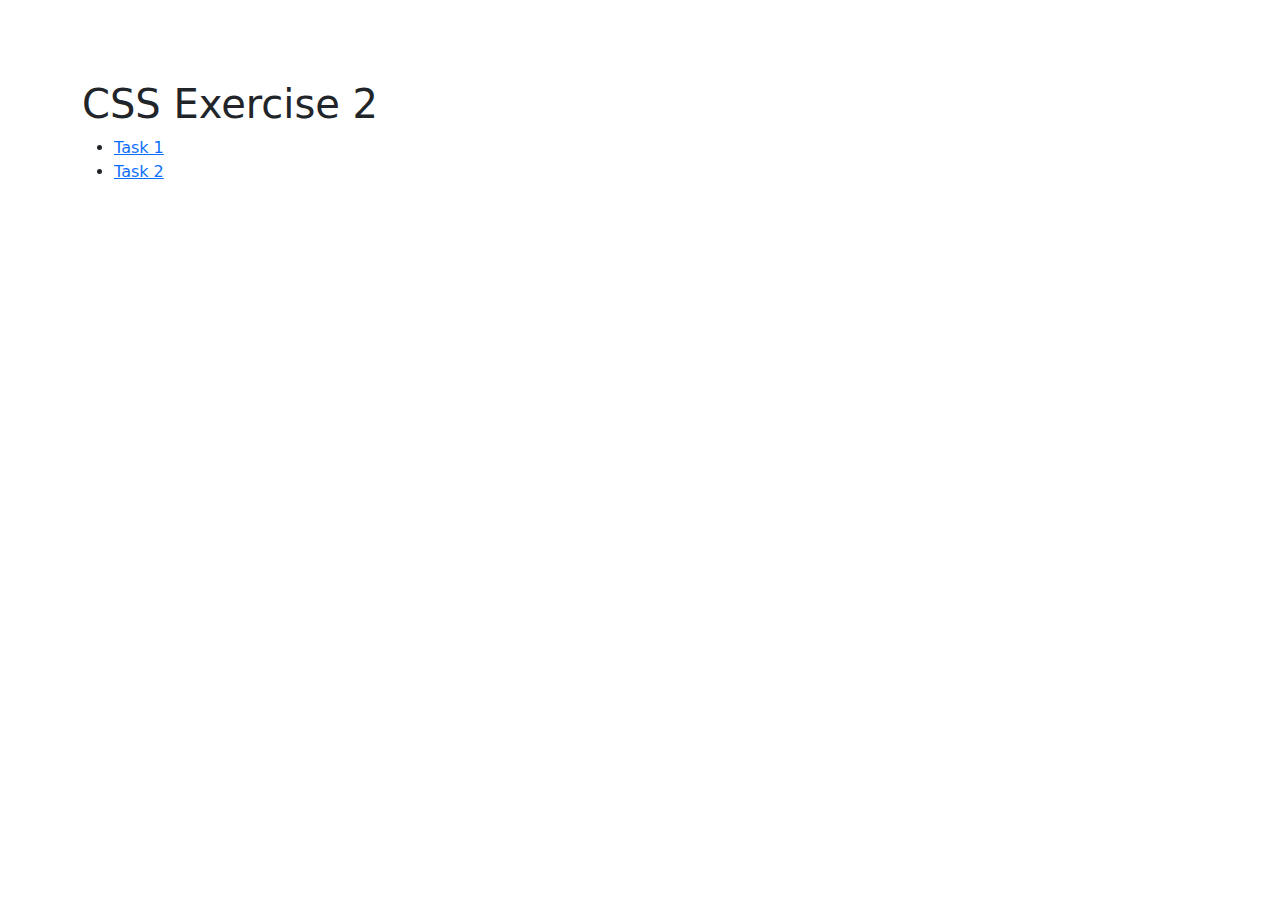
<file: index.html>
<!DOCTYPE html>
<html lang="en">
<head>
    <meta charset="UTF-8">
    <meta name="viewport" content="width=device-width, initial-scale=1.0">
    <link href="https://cdn.jsdelivr.net/npm/bootstrap@5.3.3/dist/css/bootstrap.min.css" rel="stylesheet" integrity="sha384-QWTKZyjpPEjISv5WaRU9OFeRpok6YctnYmDr5pNlyT2bRjXh0JMhjY6hW+ALEwIH" crossorigin="anonymous">
<style>
body {
        padding-top: 80px;
      }
</style>
    
    <title>CSS Activity 2</title>
</head>
<body>
    <div class="container">
    <h1>CSS Exercise 2</h1>
    <ul>
       <li><a href="inlinesCSS.html">Task 1</a></li>
       <li><a href="classes.html">Task 2</a></li>
    </ul>
</div>
</body>
</html>
</file>
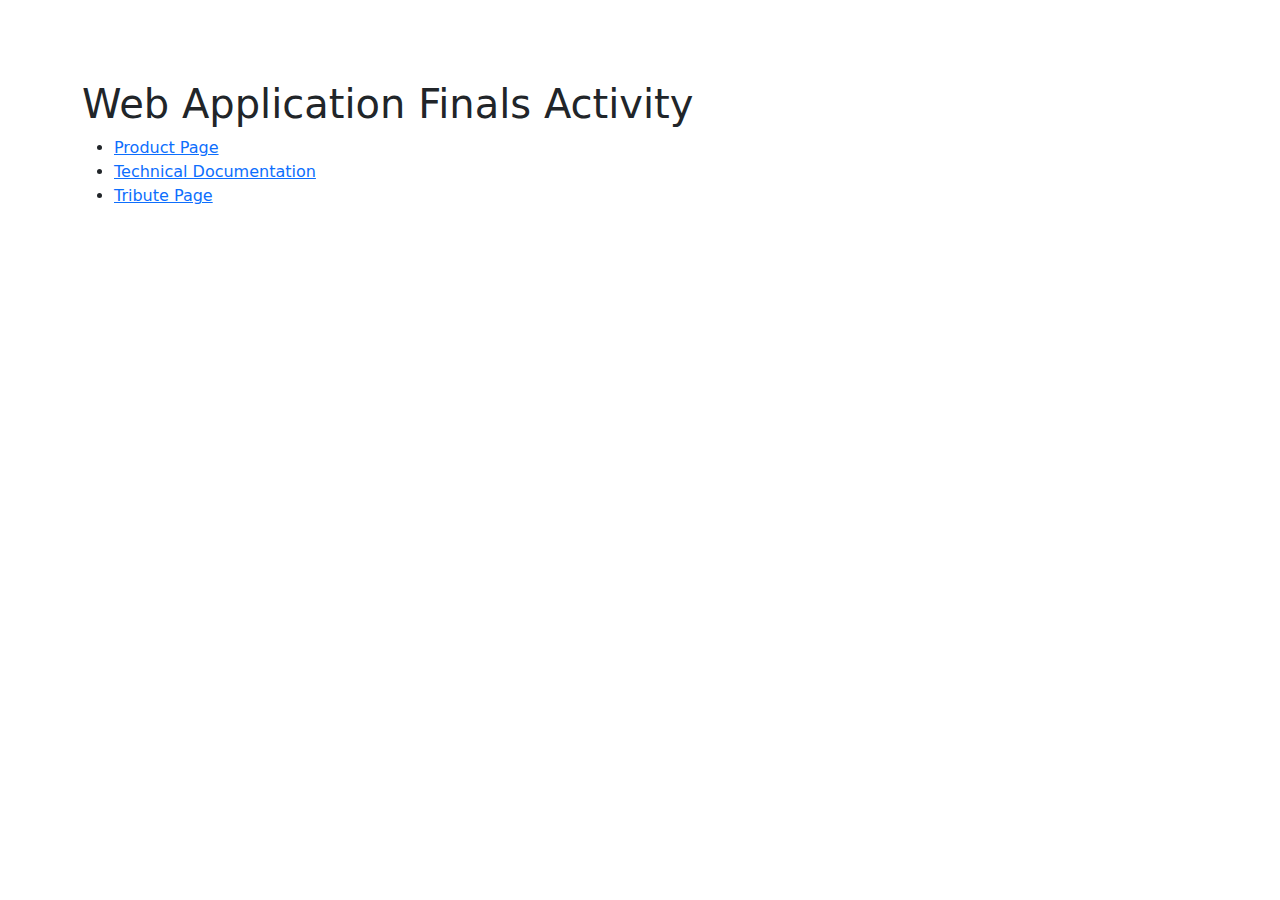
<file: portfoliotemplate/Web App FInals Activity/index.html>
<!DOCTYPE html>
<html lang="en">
<head>
    <meta charset="UTF-8">
    <meta name="viewport" content="width=device-width, initial-scale=1.0">
    <link href="https://cdn.jsdelivr.net/npm/bootstrap@5.3.3/dist/css/bootstrap.min.css" rel="stylesheet" integrity="sha384-QWTKZyjpPEjISv5WaRU9OFeRpok6YctnYmDr5pNlyT2bRjXh0JMhjY6hW+ALEwIH" crossorigin="anonymous">
<style>
body {
        padding-top: 80px;
      }
</style>
    
    <title>Web Application Finals Activity</title>
</head>
<body>
    <div class="container">
    <h1>Web Application Finals Activity</h1>
    <ul>
       <li><a href="product/index.html">Product Page</a></li>
       <li><a href="technical documentation/index.html">Technical Documentation</a></li>
       <li><a href="tribute/index.html">Tribute Page</a></li>
    </ul>
</div>
</body>
</html>
</file>
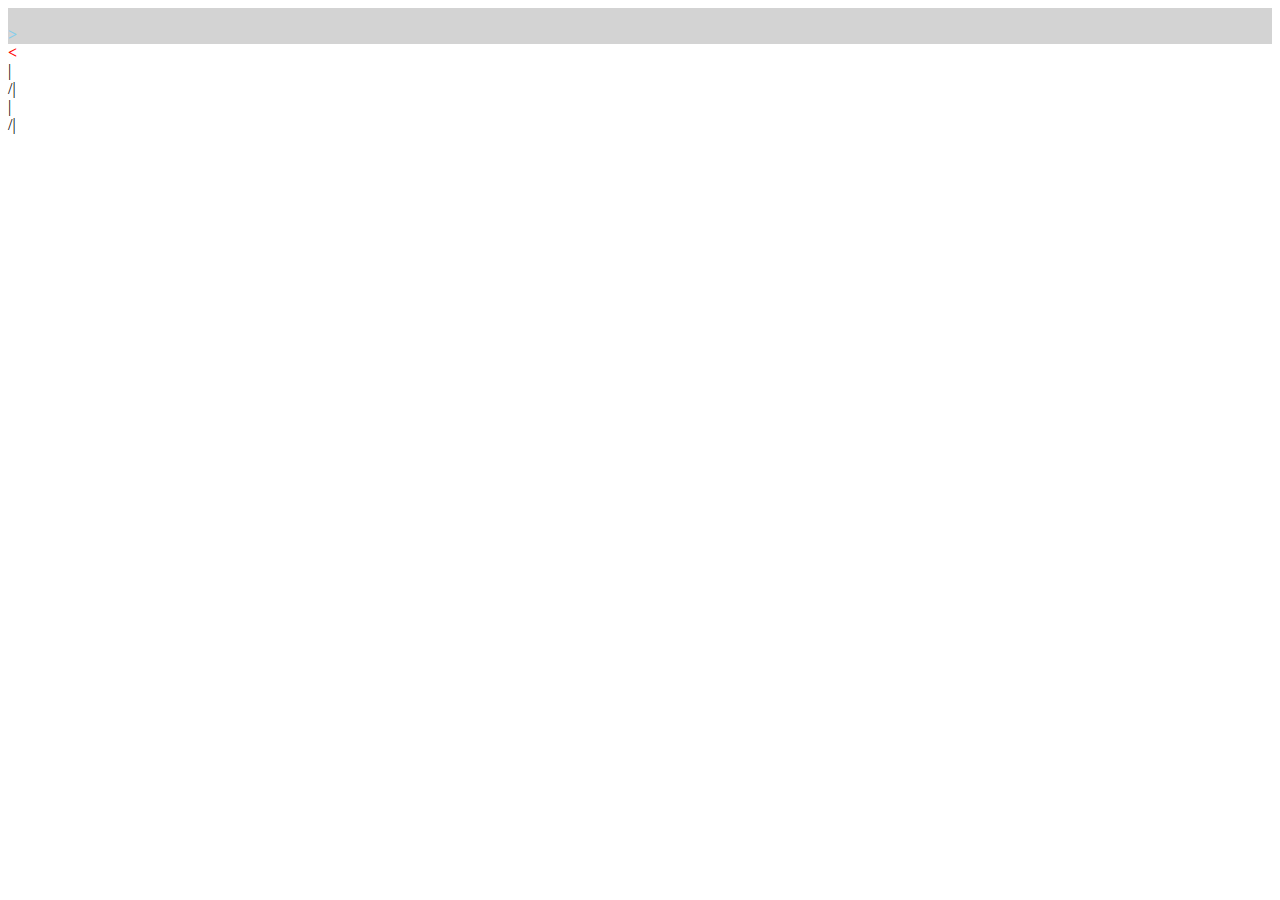
<file: classes.html>
<!DOCTYPE html>
<html lang="en">
<head>
    <meta charset="UTF-8">
    <meta name="viewport" content="width=device-width, initial-scale=1.0">
    <title>Classes</title>
</head>
<body>
    <style>
        .background {
            background : lightgrey;
        }
        .head {
            background: transparent;
        }
        .eyeball {
            background: transparent;
            border-color: transparent;
        }
        .pupil {
            color: transparent;
        }
        .beak {
            color: skyblue;
        }
        .body {
            color: yellow;
        }
        .wing {
            color: red;
        }
        .drumstick {
            color: black;
        }
        .drumstick-right {
            color: black;
        }
    </style>
    <div class="canvas background">
        <div class="air background"></div>
        <div class="head">
            <div class="eyeball">
                <span class="pupil">&middot;</span>
            </div>
        </div>
        <div class="beak">
            <strong>&gt;</strong>
        </div>
    </div>
    <div class="body">
        <div class="wing">
            <strong>&lt;
            </strong>
        </div>
    </div>
    <div class="drumsticks">
        <div class="drumstick">|
            <br>/|
        </div>
        <div class="drumstick drumstick-right">|
            <br> /|
        </div>
    </div>

    
</body>
</html>
</file>
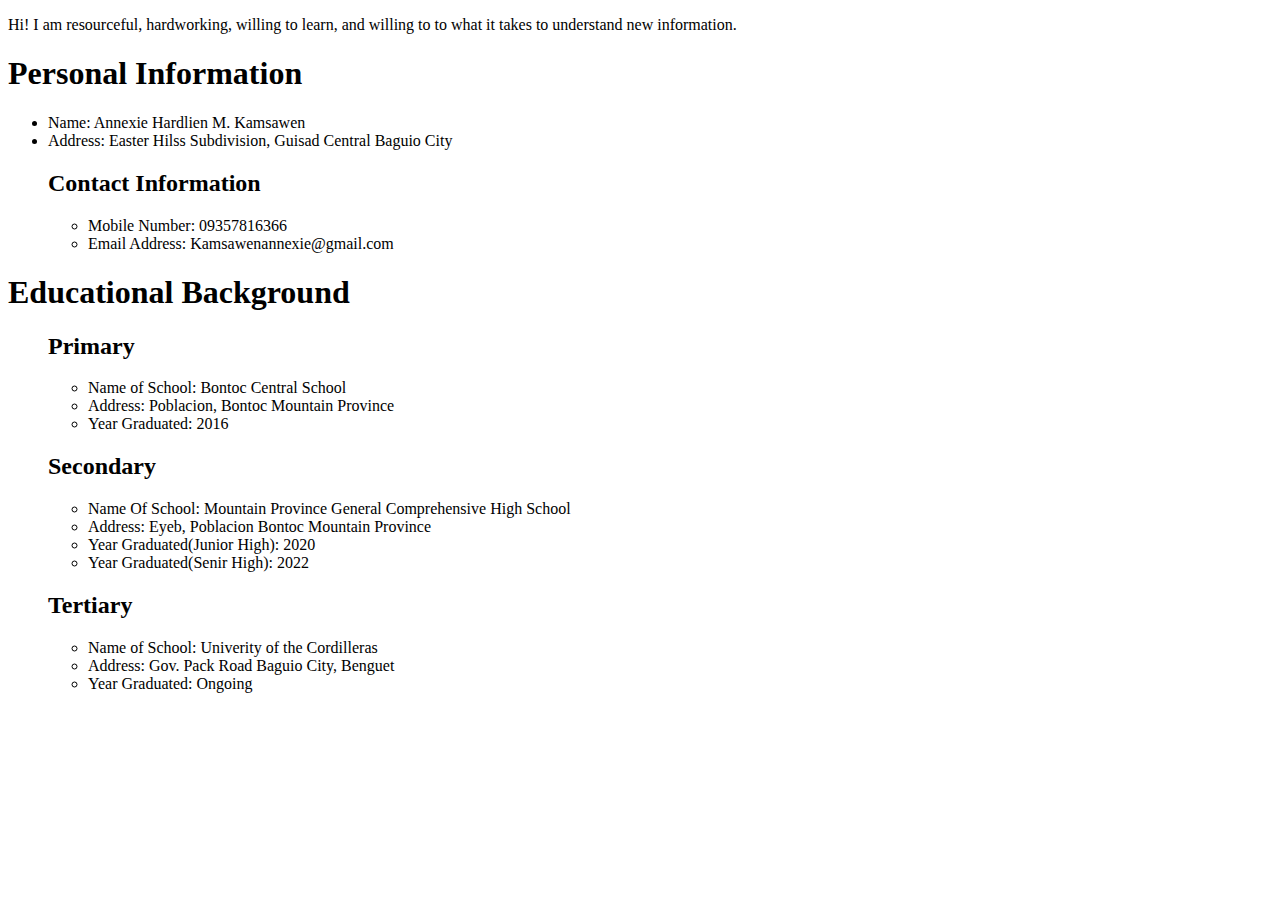
<file: Resume-1.html>
<!DOCTYPE html>
<html lang="en">
<head>
    <meta charset="UTF-8">
    <meta name="viewport" content="width=device-width, initial-scale=1.0">
    <title>My Resume Web Page</title>
</head>
<body>
    <p>Hi! I am  resourceful, hardworking, willing to learn, and willing to to what it takes to understand new information.</p>
    <h1>Personal Information</h1>
    <ul>
        <li>Name: Annexie Hardlien M. Kamsawen</li>
        <li>Address: Easter Hilss Subdivision, Guisad Central Baguio City</li>        
        <h2>Contact Information</h2>
            <ul>
            <li>Mobile Number: 09357816366</li>
            <li>Email Address: Kamsawenannexie@gmail.com</li>
            </ul>
    </ul>
    <h1>Educational Background</h1>
    <ul>
        <h2> Primary</h2>
        <ul>
            <li>Name of School: Bontoc Central School</li>
            <li>Address: Poblacion, Bontoc Mountain Province</li>
            <li>Year Graduated: 2016</li>
        </ul>
        <h2>Secondary</h2>
        <ul>
            <li>Name Of School: Mountain Province General Comprehensive High School</li>
            <li>Address: Eyeb, Poblacion Bontoc Mountain Province</li>
            <li>Year Graduated(Junior High): 2020</li>
            <li>Year Graduated(Senir High): 2022</li>
        </ul>
        <h2>Tertiary</h2>
        <ul>
            <li>Name of School: Univerity of the Cordilleras</li>
            <li>Address: Gov. Pack Road Baguio City, Benguet</li>
            <li>Year Graduated: Ongoing</li>
        </ul>
    </ul>
    
</body>
</html>
</file>
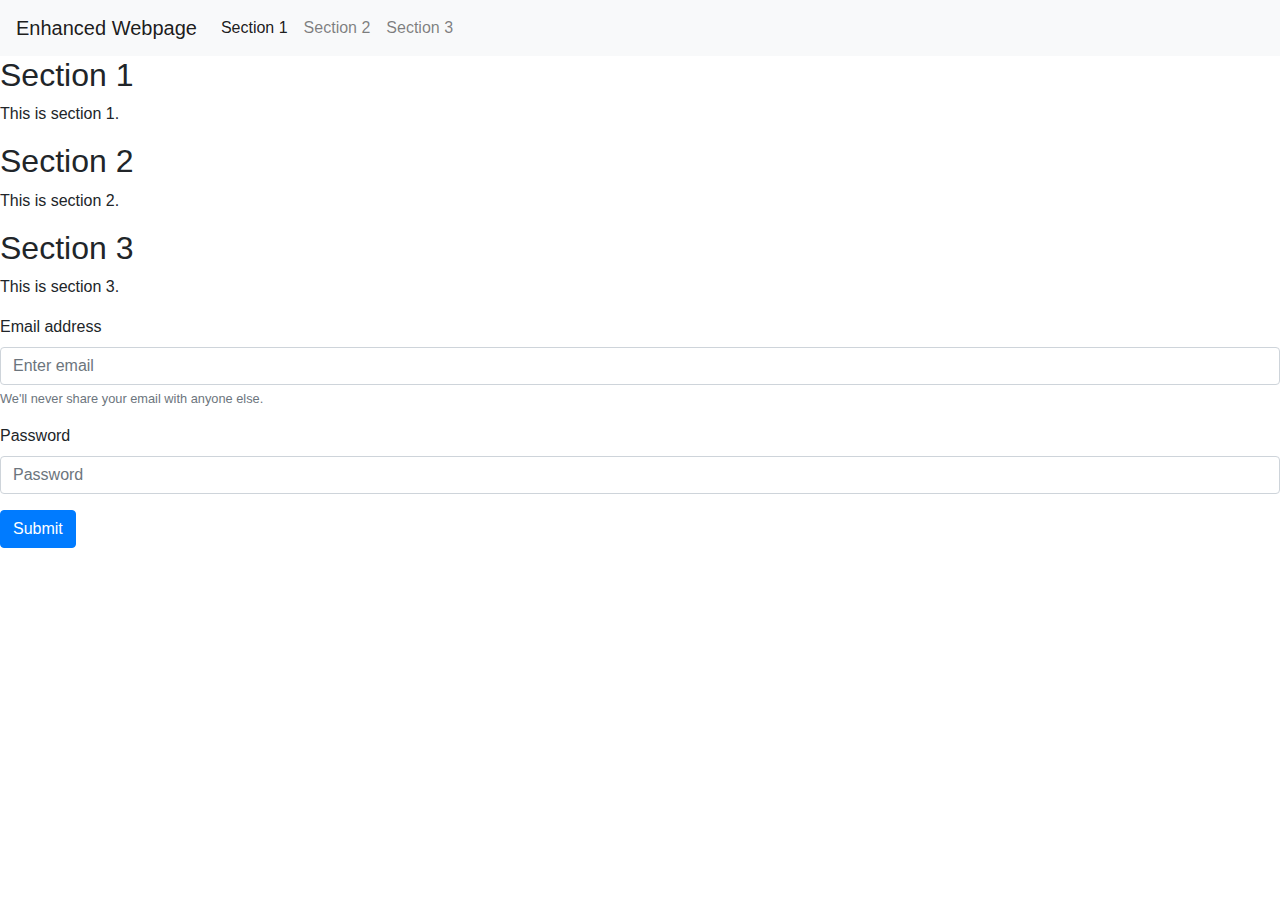
<file: sample.html>
<!DOCTYPE html>
<html lang="en">
<head>
    <meta charset="UTF-8">
    <meta name="viewport" content="width=device-width, initial-scale=1.0">
    <title>Enhanced Webpage</title>
    <!-- External Stylesheet -->
    <link rel="stylesheet" href="https://stackpath.bootstrapcdn.com/bootstrap/4.5.0/css/bootstrap.min.css">
    <!-- External JavaScript -->
    <script src="https://code.jquery.com/jquery-3.5.1.slim.min.js"></script>
    <script src="https://cdn.jsdelivr.net/npm/@popperjs/core@2.9.3/dist/umd/popper.min.js"></script>
    <script src="https://stackpath.bootstrapcdn.com/bootstrap/4.5.0/js/bootstrap.min.js"></script>
</head>
<body>
    <!-- Navigation Bar -->
    <nav class="navbar navbar-expand-lg navbar-light bg-light">
        <a class="navbar-brand" href="#">Enhanced Webpage</a>
        <button class="navbar-toggler" type="button" data-toggle="collapse" data-target="#navbarNav" aria-controls="navbarNav" aria-expanded="false" aria-label="Toggle navigation">
            <span class="navbar-toggler-icon"></span>
        </button>
        <div class="collapse navbar-collapse" id="navbarNav">
            <ul class="navbar-nav">
                <li class="nav-item active">
                    <a class="nav-link" href="#section1">Section 1</a>
                </li>
                <li class="nav-item">
                    <a class="nav-link" href="#section2">Section 2</a>
                </li>
                <li class="nav-item">
                    <a class="nav-link" href="#section3">Section 3</a>
                </li>
            </ul>
        </div>
    </nav>
    <!-- Sections -->
    <section id="section1">
        <h2>Section 1</h2>
        <p>This is section 1.</p>
    </section>
    <section id="section2">
        <h2>Section 2</h2>
        <p>This is section 2.</p>
    </section>
    <section id="section3">
        <h2>Section 3</h2>
        <p>This is section 3.</p>
    </section>
    <!-- Form Validation -->
    <form>
        <div class="form-group">
            <label for="email">Email address</label>
            <input type="email" class="form-control" id="email" aria-describedby="emailHelp" placeholder="Enter email" required>
            <small id="emailHelp" class="form-text text-muted">We'll never share your email with anyone else.</small>
        </div>
        <div class="form-group">
            <label for="password">Password</label>
            <input type="password" class="form-control" id="password" placeholder="Password" required>
        </div>
        <button type="submit" class="btn btn-primary">Submit</button>
    </form>
    <!-- Embedded Content -->
    <iframe src="https://www.google.com/maps/embed?pb=!1m18!1m12!1m3!1d3151.83543450935!2d144.9537353154541!3d-37.81362797976441!2m3!1f0!2f0!3f0!3m2!1i1024!2i768!4f13.1!3m3!1m2!1s0x6ad642af0f1fd31%3A0x504567521
</file>
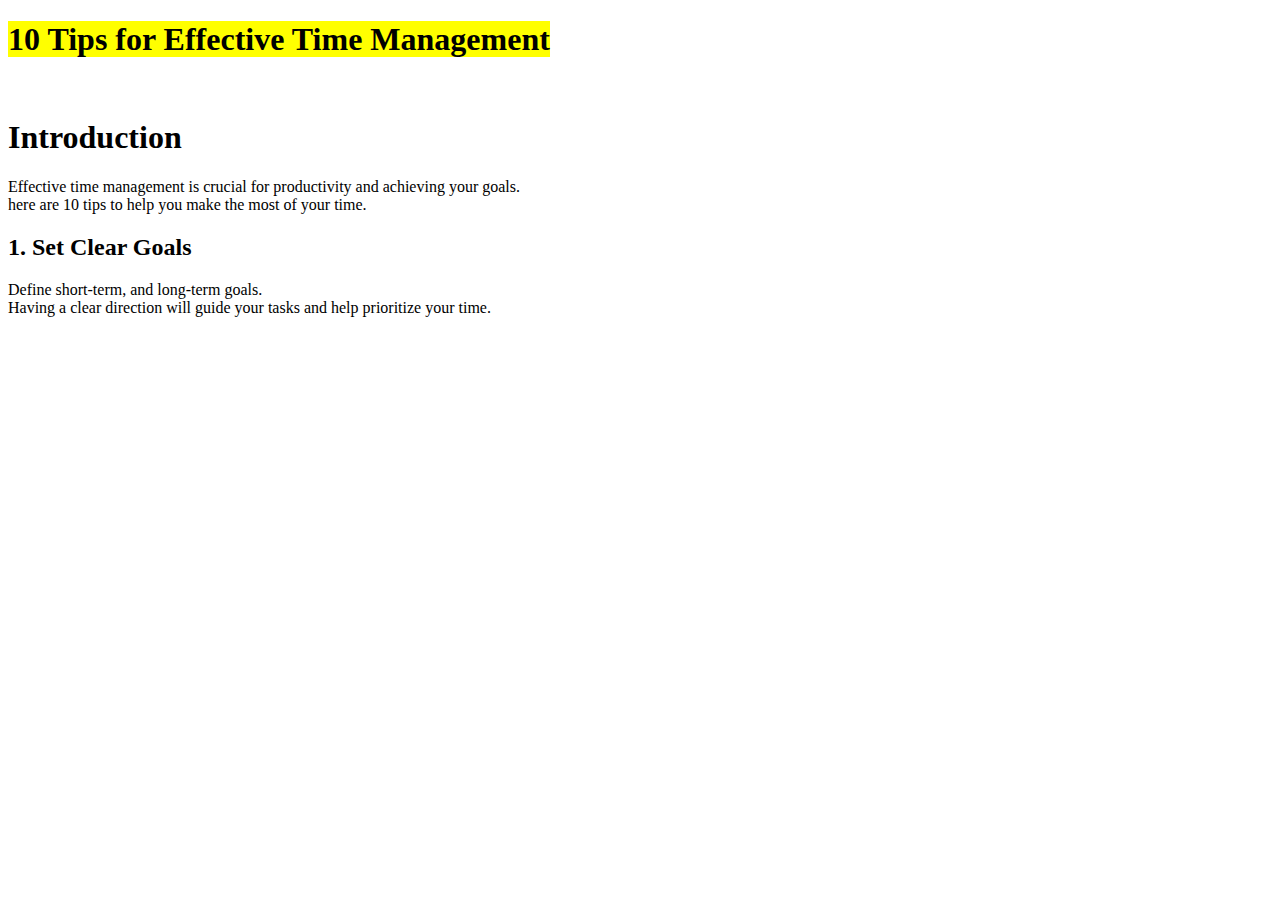
<file: timemgmt.html>
<!DOCTYPE html>
<html lang="en">

<head>
    <meta charset="UTF-8">
    <meta name="viewport" content="width=device-width, initial-scale=1.0">
    <title>Document</title>
</head>

<body>
    <header>
        <h1><mark>10 Tips for Effective Time Management</mark></h1>
    </header>

    <br>
    <h1>Introduction</h1>
    <p>Effective time management is crucial for productivity and achieving your goals. <br>
        here are 10 tips to help you make the most of your time.</p>

    <h2>1. Set Clear Goals</h2>
    <p>Define short-term, and long-term goals. <br>
        Having a clear direction will guide your tasks and help prioritize your time.</p>

    <h2></h2>

</body>

</html>
</file>
